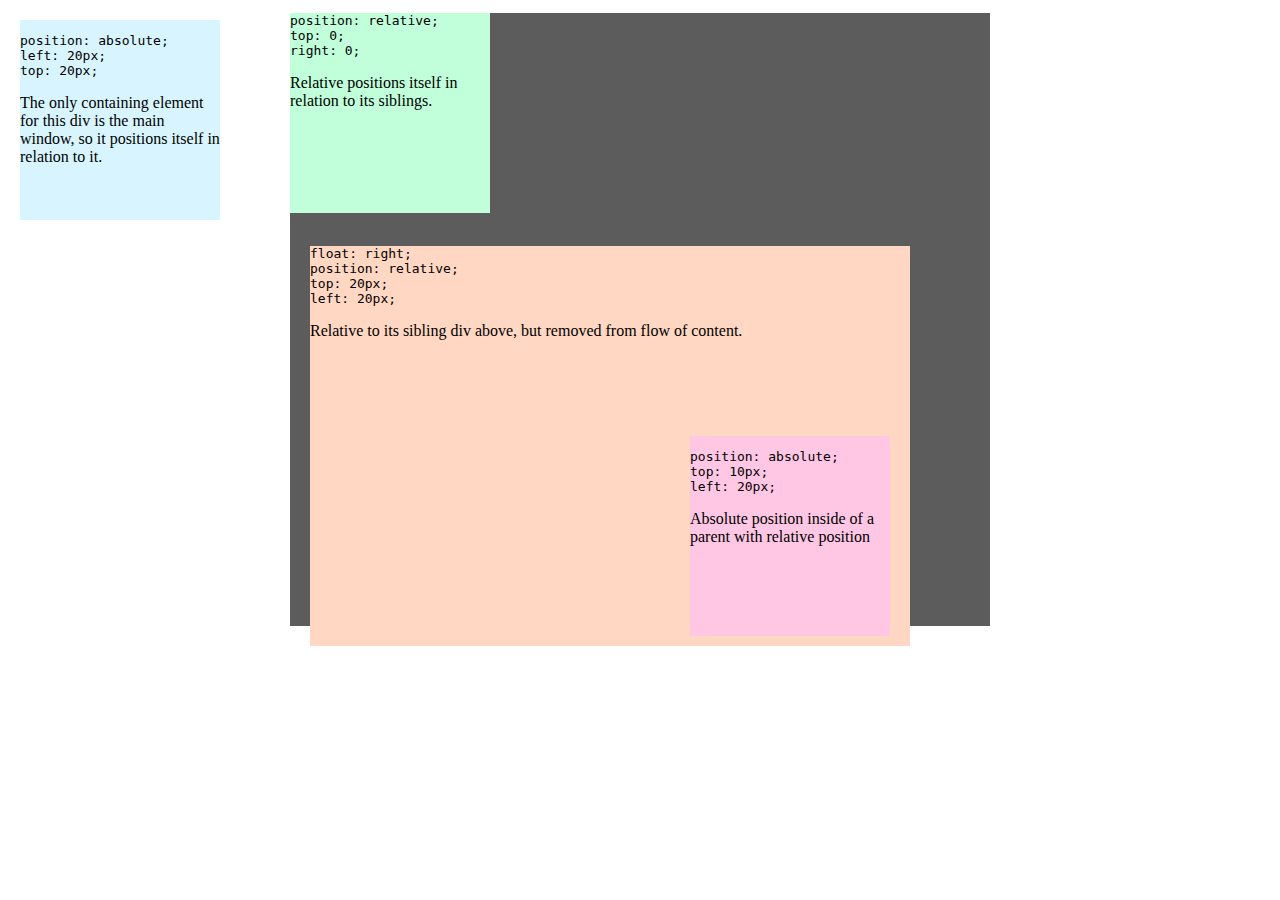
<file: 1. Position/index.html>
<!doctype html>
<html>
  <head>
    <title>CSS Positioning Examples</title>
    <style>
      #wrap {
        width: 700px;
        margin: 0 auto;
        background: #5C5C5C;
      }
      
      pre {
        white-space: pre;
        white-space: pre-wrap;
        white-space: pre-line;
        word-wrap: break-word;
      }
      
      #example_1 {
        width: 200px;
        height: 200px;
        position: absolute;
        left: 20px;
        top: 20px;
        background-color: #D8F5FF;
      }
      
      #example_2 {
        width: 200px;
        height: 200px;
        position: relative;
        top: 0;
        right: 0;
        background-color: #C1FFDB;
      
      }
      #example_3 {
        width: 600px;
        height: 400px;
        position: relative;
        top: 20px;
        left: 20px;
        background-color: #FFD7C2;
      }
      
      #example_4 {
        width:200px;
        height:200px;
        position:absolute;
        bottom:10px;
        right:20px;
        background-color:#FFC7E4;
      }
    </style>
  </head>
  <body>
    <div id="wrap"> 
      <div id="example_1">
        <pre>
          position: absolute;
          left: 20px;
          top: 20px;
        </pre>
        <p>The only containing element for this div is the main window, so it positions itself in relation to it.</p>
      </div>
    
      <div id="example_2">
        <pre>
          position: relative;
          top: 0;
          right: 0;
        </pre>
        <p>Relative positions itself in relation to its siblings.</p>
      </div>
    
      <div id="example_3">
        <pre>
          float: right;
          position: relative;
          top: 20px;
          left: 20px;
        </pre>
        <p>Relative to its sibling div above, but removed from flow of content.</p>
    
        <div id="example_4">
          <pre>
            position: absolute;
            top: 10px;
            left: 20px;
          </pre>
          <p>Absolute position inside of a parent with relative position</p>
        </div>    
      </div>
    </div>
  </body>
</html>
</file>
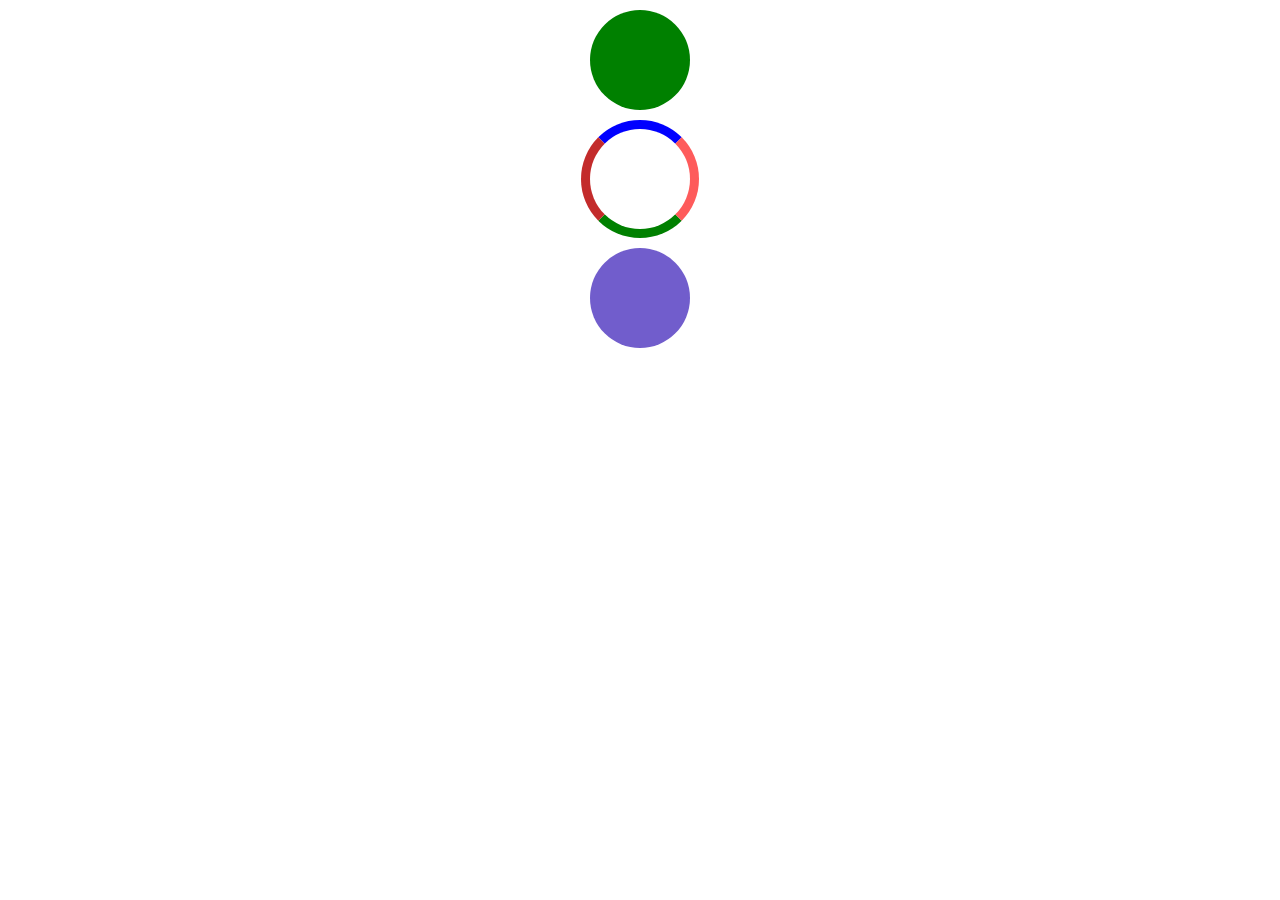
<file: 2. Keyframe/index.html>
<!DOCTYPE html>
<html>

<head>
	<title>example 1 - Css Selectors</title>
	<meta name="viewport" content="width=device-width, initial-scale=1">
	<style>
		.circle {
			width: 100px;
			height: 100px;
			margin: 10px auto;
			border-radius: 100px;
		}

		.green-ball {
			background-color: green;
			animation:change-to-square 1s 0s infinite alternate;
		}

		.green-ball:hover{
			animation-play-state: paused;
		}

		.four-color {
			border-top: 9px solid blue;
			border-right: 9px solid #fe5b5b;
			border-bottom: 9px solid green;
			border-left: 9px solid #c32b2b;	
		}

		.four-color:hover{
			animation-name: MyRotate;
			animation-duration: 3s;
			animation-timing-function: linear;
			animation-delay: 0s;
			animation-iteration-count: infinite;
			animation-direction: alternate;
		}

		.move-around {
			background-color: rgb(113, 93, 204);
			transition: transform .5s ease-in-out 0s;
			animation-name: move-around-animation;
			animation-duration: 3s;
			animation-timing-function: linear;
			animation-delay: 0s;
			animation-iteration-count: 10;
			animation-direction: alternate;
		}

		@keyframes MyRotate{
			0%{
				tranform:rotate(0deg);
			}
			100%{
				transform:rotate(360deg);
			}
		}

		@keyframes change-to-square {
			from {
				border-radius: 50px;
				background-color: green;
			}

			to {
				border-radius: 10px;
				background-color: blue;
			}
		}

		@keyframes move-around-animation{
			0% {
				transform: translatX(0px);
			}

			25%{
				transform: translateX(400px);
			}

			50% {
				transform: translateX(0px);
			}
			75% {
				transform: translateX(-400px);
			}
			100% {
				transform: translateX(0px);
			}
		}

	</style>
</head>

<body>
	<div class="circle green-ball"></div>

	<div class="circle four-color"></div>

	<div class="circle move-around"></div>
</body>

</html>
</file>
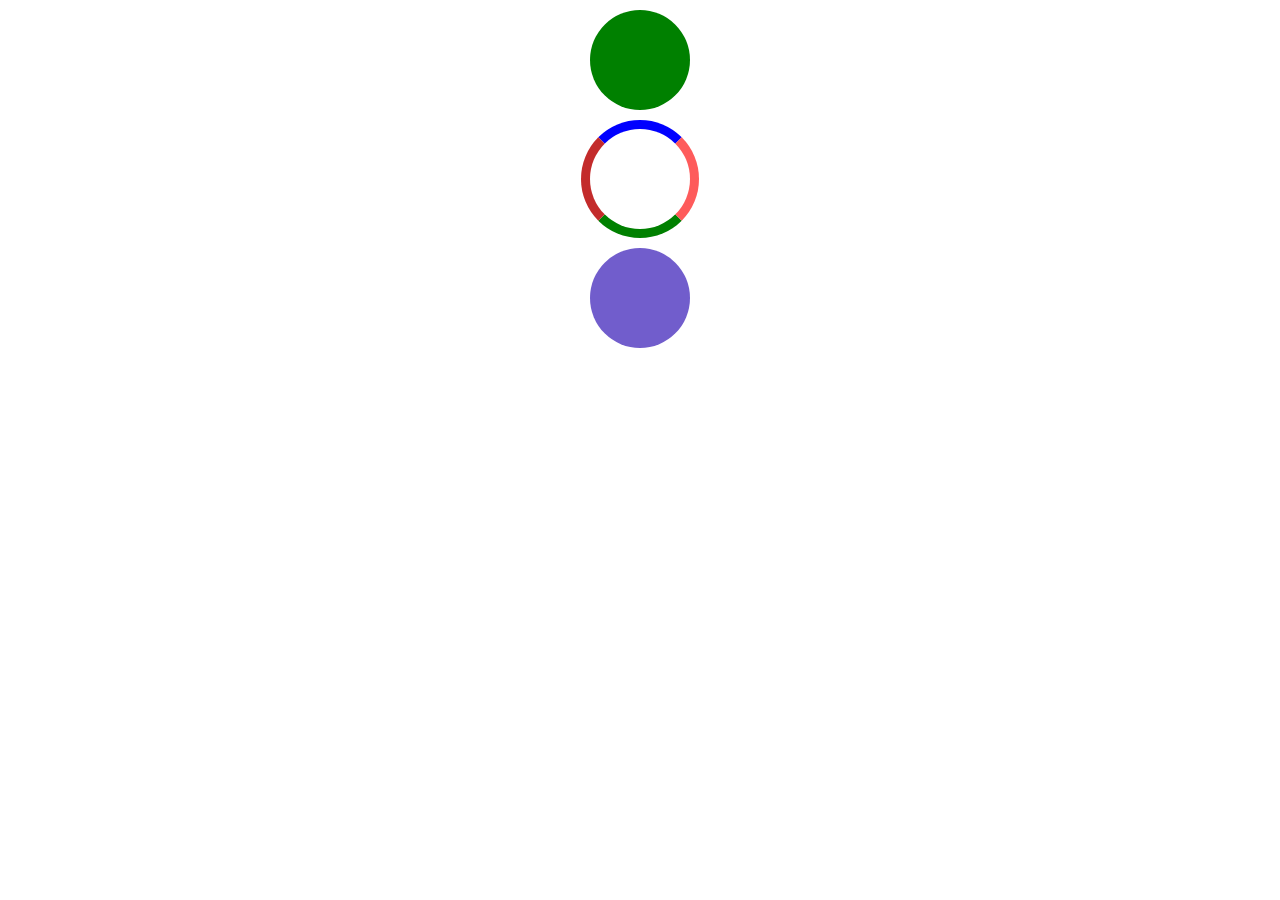
<file: 3. Transition/index.html>
<!DOCTYPE html>
<html>

<head>
	<title>example 1 - Css Selectors</title>
	<meta name="viewport" content="width=device-width, initial-scale=1">
	<style>
		.circle {
			width: 100px;
			height: 100px;
			margin: 10px auto;
			border-radius: 100px;
		}

		.green-ball {
			background-color: green;			
		}

		.green-ball:hover {
			background-color:blue;
			border-radius : 5px;
			transition: all 1s ease 0s,;
		}

		.four-color {
			border-top: 9px solid blue;
			border-right: 9px solid #fe5b5b;
			border-bottom: 9px solid green;
			border-left: 9px solid #c32b2b;			
		}

		.four-color:hover{
			transform: rotate(360deg);
			transition: all 1s linear 0s;
		}

		.move-around {
			background-color: rgb(113, 93, 204);			
		}

		.move-around:hover {
			transform:translateY(200px);
			transition: transform 1s ease 0s;
		}
		
	</style>	
</head>

<body>
	<!-- Change the shape to square on hover-->
	<!-- Change the background color on hover-->
	<div class="circle green-ball"></div>

	<!-- Make it rotate on hover-->
	<div class="circle four-color"></div>

	<!-- drop the ball to the bottom of the page on hover-->
	<div class="circle move-around"></div>
</body>

</html>
</file>
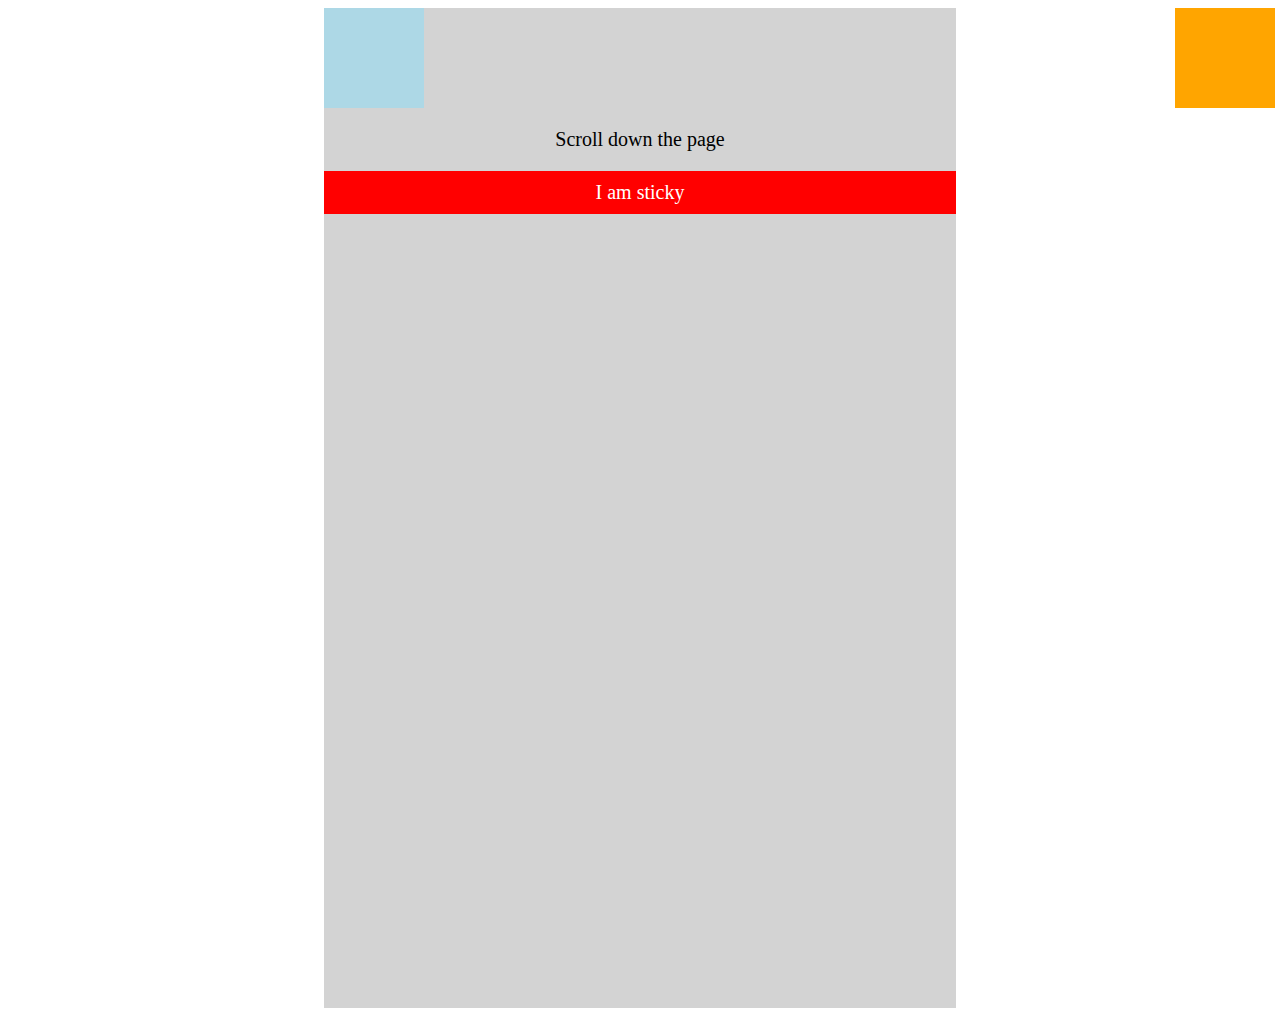
<file: 1. Position/sticky.html>
<!DOCTYPE html>
<html>
	<head>
		<title>Example Position: sticky</title>
		<style>
			.container { 
  position: relative;
  background: lightgray;
  width: 50%;
  margin: 0 auto;
  height: 1000px;
}

.container p {
  text-align: center;
  font-size: 20px;
}

.box-orange {
  background: orange;
  width: 100px;
  height: 100px;
  position: fixed;
  right: 5px;
}

.box-blue {
  background: lightblue;
  width: 100px;
  height: 100px;
}

.sticky {
  position: sticky;
  background: red;
  top: 0;
  padding: 10px;
  color: white;
}
</style>
	</head>
  <body>
    <div class="container">
		  <div class="box-orange"></div>
		  <div class="box-blue"></div>
      <p>Scroll down the page</p>
      <p class="sticky">I am sticky</p>
	  </div>
  </body>
</html>
</file>
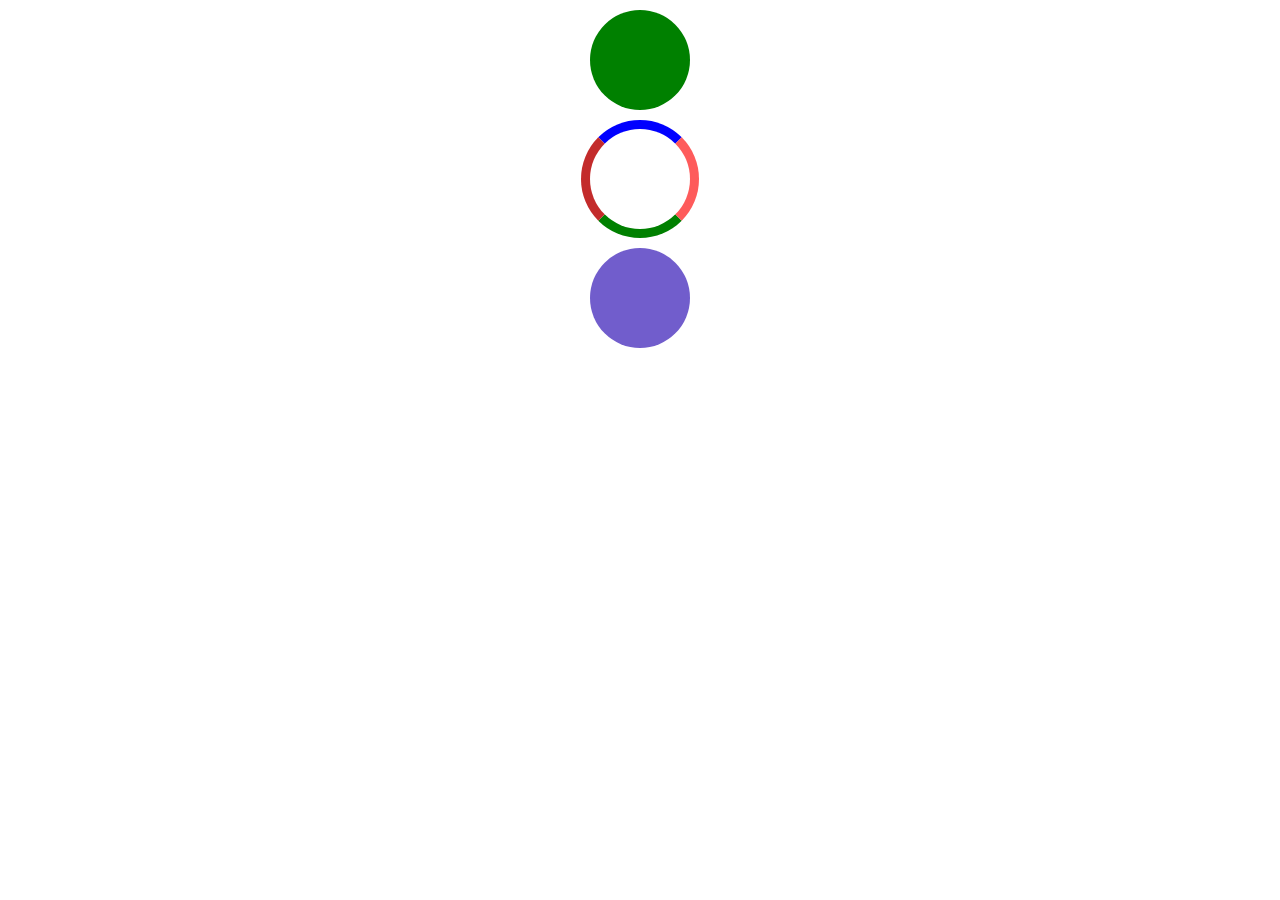
<file: 2. Keyframe/index-final .html>
<!DOCTYPE html>
<html>

<head>
	<title>example 1 - Css Selectors</title>
	<meta name="viewport" content="width=device-width, initial-scale=1">
	<style>
		.circle {
			width: 100px;
			height: 100px;
			margin: 10px auto;
			border-radius: 100px;
		}

		.green-ball {
			background-color: green;
			animation:change-to-square 1s 0s infinite alternate;
		}

		.green-ball:hover{
			animation-play-state: paused;
		}

		@keyframes change-to-square {
			from {
				border-radius: 50px;
				background-color: green;
			}

			to {
				border-radius: 10px;
				background-color: blue;
			}
		}
		.four-color {
			border-top: 9px solid blue;
			border-right: 9px solid #fe5b5b;
			border-bottom: 9px solid green;
			border-left: 9px solid #c32b2b;			
			animation-name: rotate-circle;
			animation-duration: 1s;
			animation-timing-function: linear;
			animation-delay: 1s;
			animation-iteration-count: infinite;
			animation-direction: normal;
		}

		@keyframes rotate-circle {
			from {
				transform:rotate(0deg);
			}

			to {
				transform:rotate(720deg);
			}
		}

		.move-around {
			background-color: rgb(113, 93, 204);
			transition: transform .5s ease-in-out 0s;
			animation-name: move-around-animation;
			animation-duration: 3s;
			animation-timing-function: linear;
			animation-delay: 0s;
			animation-iteration-count: 10;
			animation-direction: alternate;
		}

		

		@keyframes move-around-animation{
			0% {
				transform: translatX(0px);
			}

			25%{
				transform: translateX(400px);
			}

			50% {
				transform: translateX(0px);
			}
			75% {
				transform: translateX(-400px);
			}
			100% {
				transform: translateX(0px);
			}
		}

		

	</style>
</head>

<body>
	<div class="circle green-ball"></div>

	<div class="circle four-color"></div>

	<div class="circle move-around"></div>
</body>

</html>
</file>
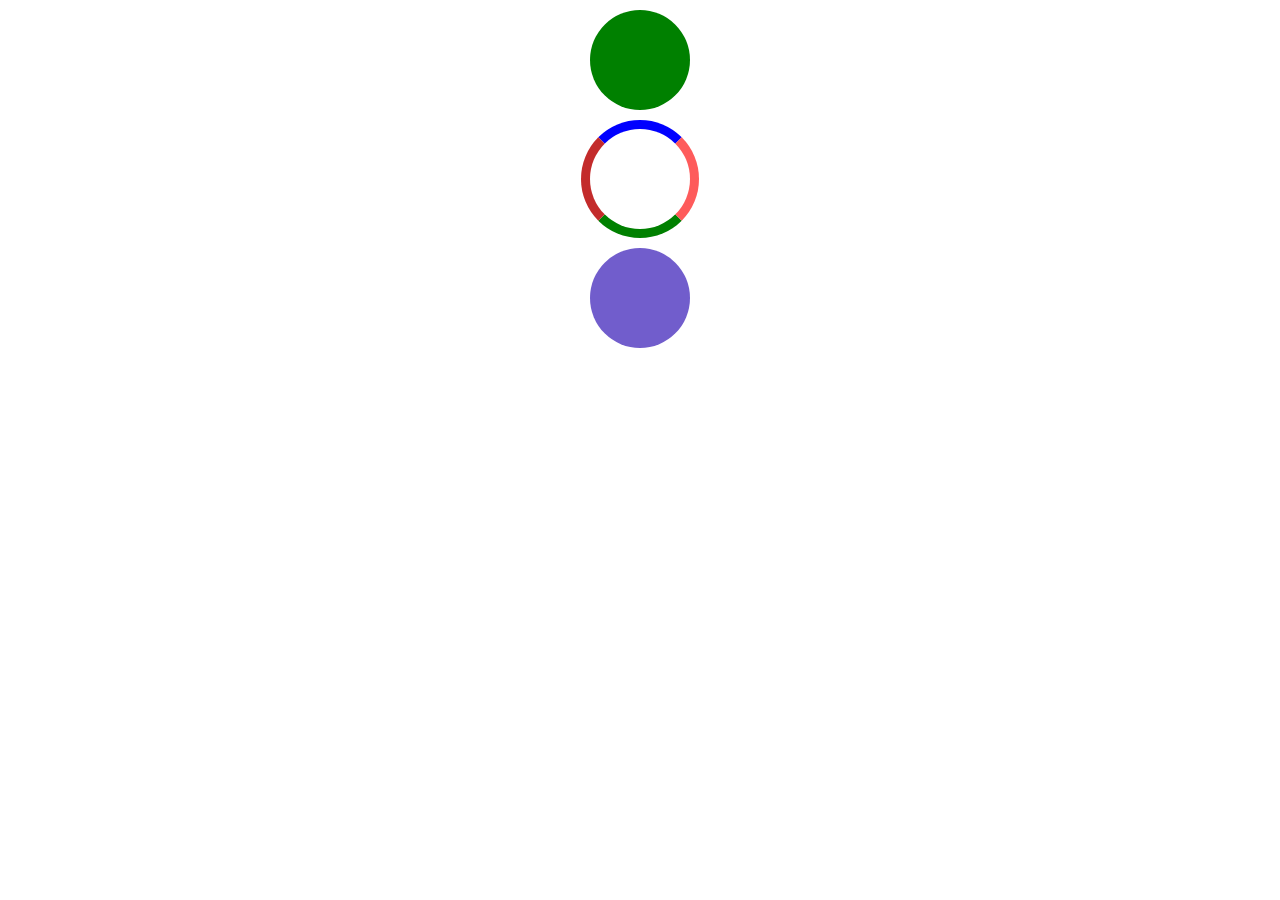
<file: 3. Transition/index-final.html>
<!DOCTYPE html>
<html>

<head>
	<title>example 1 - Css Selectors</title>
	<meta name="viewport" content="width=device-width, initial-scale=1">
	<style>
		.circle {
			width: 100px;
			height: 100px;
			margin: 10px auto;
			border-radius: 100px;
		}

		.green-ball {
			background-color: green;
			transition: border-radius 1s ease 0s,background-color .5s ease .5s;
		}

		.green-ball:hover {
			border-radius: 5px;
			background-color: blue;

		}

		.four-color {
			border-top: 9px solid blue;
			border-right: 9px solid #fe5b5b;
			border-bottom: 9px solid green;
			border-left: 9px solid #c32b2b;
			transition: transform 2s ease-in 0s;
		}

		.four-color:hover{
			transform:rotate(720deg);
		}

		.move-around {
			background-color: rgb(113, 93, 204);
			transition: all .5s ease-in-out 0s;
		}

		.move-around:hover {
			transform: translate(0px,400px);
		}

		
	</style>	
</head>

<body>
	<div class="circle green-ball"></div>

	<div class="circle four-color"></div>

	<div class="circle move-around"></div>
</body>

</html>
</file>
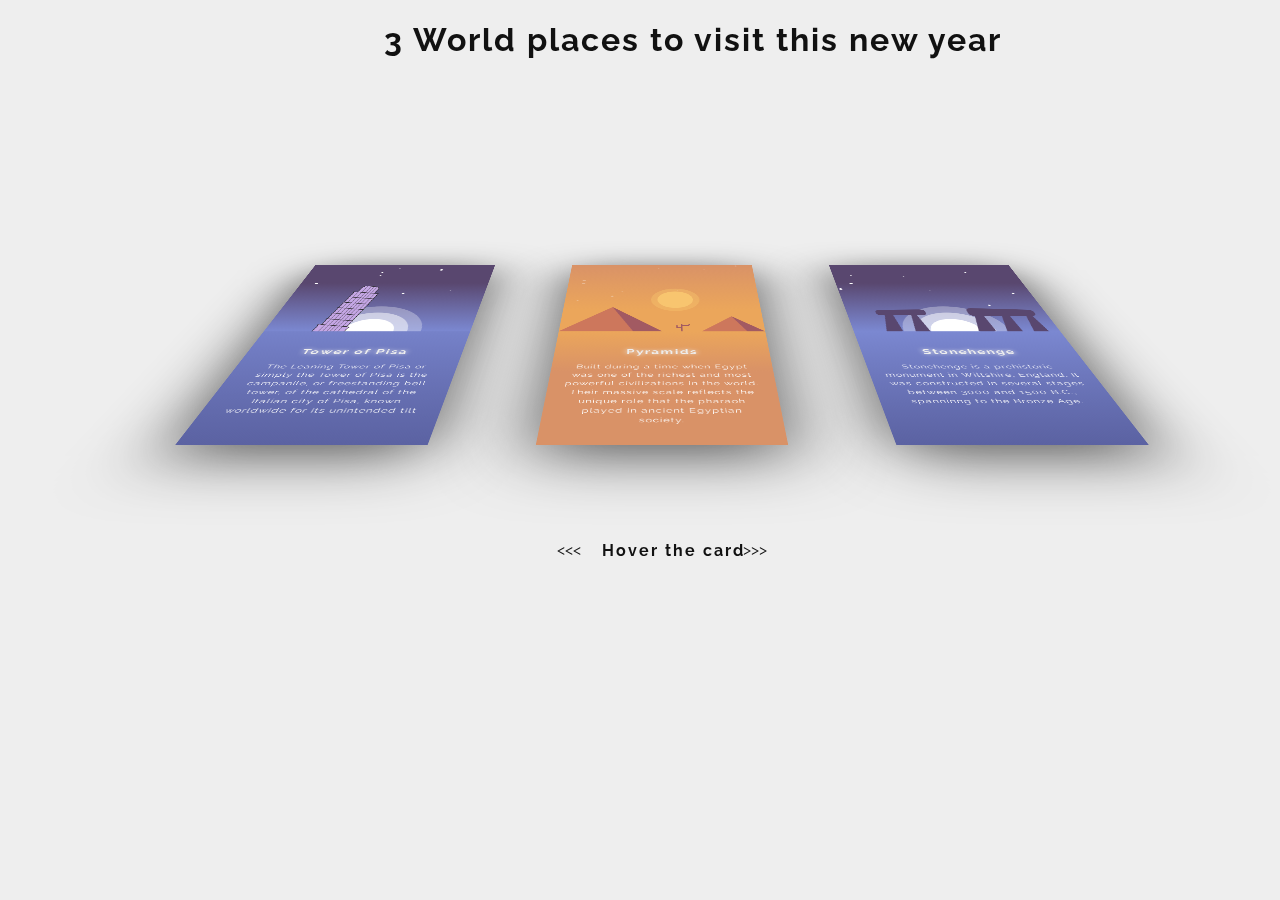
<file: 4. Insperations/WorldPlaces.html>
<html>
<head> 
<link href="worldplaces.css" rel="stylesheet">
</head>
<body>
<h1> 3 World places to visit this new year</h1>
<div class="wrapper">

	<div class="container" id="c0">
		<div class="image" id="i0">
			
			<div class="city">
			<?xml version="1.0" encoding="utf-8"?>

			<svg version="1.1" id="Layer_1" xmlns="http://www.w3.org/2000/svg" xmlns:xlink="http://www.w3.org/1999/xlink" x="0px" y="0px"
	 	viewBox="0 0 300 225" style="enable-background:new 0 0 300 225;" xml:space="preserve">
			<ellipse class="st4" id="sh1" cx="170.5" cy ="124.75" rx="37.5" ry="37.5"/>
			<ellipse id="XMLID_15_" class="st4" cx="170.5" cy="124.75" rx="27.5" ry="27.5"/>

			<polygon id="XMLID_1_" class="st2" points="-0.301,224.5 74.849,149.5 150,224.5 "/>
			<polygon id="XMLID_2_" class="st0" points="108,224.5 74.849,149.5 150,224.5 "/>
			<polygon id="XMLID_4_" class="st2" points="207.256,225.5 253.849,179 300.443,225.5 "/>
			<polygon id="XMLID_3_" class="st0" points="274.403,225.5 253.849,179 300.443,225.5 "/>
			<line id="XMLID_5_" class="st1" x1="179" y1="202" x2="179" y2="226"/>
			<line id="XMLID_6_" class="st1" x1="179" y1="207" x2="190" y2="207"/>
			<line id="XMLID_7_" class="st1" x1="172" y1="214" x2="180" y2="214"/>
			<line id="XMLID_8_" class="st1" x1="190" y1="202" x2="190" y2="207"/>
			<line id="XMLID_9_" class="st1" x1="172" y1="207" x2="172" y2="214"/>
			<circle id="XMLID_10_" class="st3" cx="87.5" cy="98.5" r="1.5"/>
			<circle id="XMLID_11_" class="st3" cx="24.5" cy="68.5" r="2.5"/>
			<circle id="XMLID_12_" class="st3" cx="219.5" cy="18.5" r="1.5"/>
			<circle id="XMLID_13_" class="st3" cx="272.5" cy="03.5" r="2.0"/>
			<circle id="XMLID_14_" class="st3" cx="144.5" cy="12.5" r="1.0"/>
			<circle id="XMLID_10_" class="st3" cx="107.5" cy="328.5" r="1.5"/>
			<circle id="XMLID_11_" class="st3" cx="24.5" cy="58.5" r="2.5"/>
			<circle id="XMLID_12_" class="st3" cx="19.5" cy="128.5" r="1.5"/>
			<circle id="XMLID_13_" class="st3" cx="72.5" cy="113.5" r="2.0"/>
			<circle id="XMLID_14_" class="st3" cx="174.5" cy="92.5" r="1.0"/>

			</svg>

			</div>
		</div>
		<div class="story" id="s0">
			<div class="info">
			<h3>Pyramids</h3>
			<p> Built during a time when Egypt was one of the richest and most powerful civilizations in the world. Their massive scale reflects the unique role that the pharaoh played in ancient Egyptian society.</p>
			</div>
		</div>
	</div>
	<div class="container" id="c1">
		<div class="image" id="i1">
			<div class="city">
			<?xml version="1.0" encoding="utf-8"?>
			<svg version="1.1" id="Layer_1" xmlns="http://www.w3.org/2000/svg" xmlns:xlink="http://www.w3.org/1999/xlink" x="0px" y="0px"
				 viewBox="0 0 300 225" style="enable-background:new 0 0 300 225;" xml:space="preserve">
			<ellipse class="st5" id="sh3" cx="150.5" cy ="224.75" rx="77.5" ry="77.5"/>

			<ellipse class="st5" id="sh2" cx="150.5" cy ="224.75" rx="57.5" ry="57.5"/>
			<ellipse id="XMLID_15_" class="st5" cx="150.5" cy="224.75" rx="37.5" ry="37.5"/>

			<path id="XMLID_1_" class="st6" d="M68.955,225H47.93l8.333-53.171c0.213-1.361,1.386-2.364,2.763-2.364h6.202
				c1.464,0,2.68,1.129,2.789,2.588l3.727,49.942C71.865,223.617,70.581,225,68.955,225z"/>
			<polygon id="XMLID_2_" class="st6" points="111.754,225 90.203,225 96.005,169.465 103.051,169.465 "/>
			<path id="XMLID_3_" class="st6" d="M112.233,175.682H50.767c-3.855,0-6.981-3.125-6.981-6.981v-3.182
				c0-3.796,3.033-6.896,6.827-6.979l61.466-1.351c3.914-0.086,7.134,3.064,7.134,6.979v4.533
				C119.214,172.556,116.089,175.682,112.233,175.682z"/>
			<path id="XMLID_4_" class="st6" d="M202.538,225h-15.319c-2.837,0-5.444,0.24-5.005-2.25l8.296-47.01
				c0.352-1.997,2.289-3.468,4.565-3.468h3.721c2.419,0,4.428,1.656,4.608,3.798l3.741,44.52C207.346,222.971,205.225,225,202.538,225z
				"/>
			<polygon id="XMLID_5_" class="st6" points="245.98,225 223.157,225 231.421,172.272 242.045,172.272 "/>
			<polygon id="XMLID_6_" class="st6" points="283.798,225 262.163,225 267.988,169.25 275.061,169.25 "/>
			<path id="XMLID_7_" class="st6" d="M275.011,178.032h-84.307c-4.478,0-8.107-3.63-8.107-8.107v-8.817
				c0-4.669,3.933-8.373,8.593-8.093l84.307,5.064c4.281,0.257,7.621,3.804,7.621,8.093v3.754
				C283.118,174.403,279.489,178.032,275.011,178.032z"/>

			<circle id="XMLID_11_" class="st7" cx="24.5" cy="68.5" r="2.5"/>
			<circle id="XMLID_12_" class="st7" cx="219.5" cy="28.5" r="1.5"/>
			<circle id="XMLID_13_" class="st7" cx="272.5" cy="103.5" r="2.0"/>
			<circle id="XMLID_14_" class="st7" cx="144.5" cy="92.5" r="1.0"/>

			<circle id="XMLID_11_" class="st7" cx="4.5" cy="88.5" r="2.5"/>
			<circle id="XMLID_12_" class="st7" cx="29.5" cy="38.5" r="1.5"/>
			<circle id="XMLID_13_" class="st7" cx="222.5" cy="143.5" r="2.0"/>
			<circle id="XMLID_14_" class="st7" cx="114.5" cy="42.5" r="1.0"/>

			</svg>

			</div>
		</div>
		<div class="story" id="s1">
			<div class="info">
				<h3>Stonehenge</h3>
			<p> Stonehenge is a prehistoric monument in Wiltshire, England. It was constructed in several stages between 3000 and 1500 B.C., spanninng to the Bronze Age.</p>
			</div>
		</div>
	</div>
	<div class="container" id="c2">
		<div class="image" id="i2">
			<div class="city">
			<?xml version="1.0" encoding="utf-8"?>


			<svg version="1.1" id="Layer_1" xmlns="http://www.w3.org/2000/svg" xmlns:xlink="http://www.w3.org/1999/xlink" x="0px" y="0px"
				 viewBox="0 0 300 225" style="enable-background:new 0 0 300 225;" xml:space="preserve">
			<ellipse class="st5" id="sh3" cx="150.5" cy ="224.75" rx="77.5" ry="77.5"/>

			<ellipse class="st5" id="sh2" cx=	"150.5" cy ="224.75" rx="57.5" ry="57.5"/>
			<ellipse id="XMLID_15_" class="st5" cx="150.5" cy="224.75" rx="37.5" ry="37.5"/>
			l:none;stroke:#000000;stroke-miterlimit:10;}
			</style>l:none;stroke:#000000;stroke-miterlimit:10;}
			</style>
			l:none;stroke:#000000;stroke-miterlimit:10;}
			</style>
			<polygon id="XMLID_1_" class="st10" points="69.807,224.719 72.715,209.374 71.974,203.342 120.42,211.753 118.199,217.581 
				115.799,232.384 "/>
			<polygon id="XMLID_2_" class="st10" points="77.295,204.276 79.544,191.37 78.827,186.294 119.809,193.405 118.277,198.349 
				116.264,210.769 "/>
			<polygon id="XMLID_3_" class="st10" points="80.163,186.582 82.413,173.676 81.696,168.6 122.677,175.711 121.146,180.655 
				119.132,193.075 "/>
			<polygon id="XMLID_4_" class="st10" points="83.032,168.888 85.282,155.982 84.565,150.906 125.546,158.017 124.015,162.961 
				122.001,175.381 "/>
			<polygon id="XMLID_5_" class="st10" points="85.901,151.194 88.151,138.288 87.433,133.212 128.415,140.323 126.884,145.267 
				124.87,157.687 "/>
			<polygon id="XMLID_6_" class="st10" points="88.77,133.5 91.019,120.594 90.302,115.518 131.284,122.629 129.752,127.573 
				127.739,139.993 "/>
			<polygon id="XMLID_7_" class="st10" points="91.638,115.806 93.888,102.9 93.171,97.824 134.152,104.935 132.621,109.879 
				130.607,122.299 "/>
			<path id="XMLID_8_" class="st10" d="M127.114,103.327L99.59,98.865l2.466-15.208c0.608-3.75,4.14-6.296,7.89-5.688l13.452,2.181
				c4.022,0.652,6.754,4.441,6.102,8.463L127.114,103.327z"/>
			<line id="XMLID_9_" class="st11" x1="109.946" y1="77.968" x2="84.783" y2="226.86"/>
			<line id="XMLID_10_" class="st11" x1="115.708" y1="79.915" x2="90.545" y2="228.807"/>
			<line id="XMLID_11_" class="st11" x1="120.804" y1="79.728" x2="95.641" y2="228.62"/>
			<line id="XMLID_12_" class="st11" x1="125.739" y1="80.529" x2="100.577" y2="229.421"/>
			<line id="XMLID_13_" class="st11" x1="100.502" y1="98.724" x2="75.339" y2="247.616"/>
			<line id="XMLID_14_" class="st11" x1="128.141" y1="103.205" x2="102.978" y2="252.097"/>
			<circle id="XMLID_11_" class="st7" cx="24.5" cy="68.5" r="2.5"/>
			<circle id="XMLID_12_" class="st7" cx="119.5" cy="28.5" r="1.5"/>
			<circle id="XMLID_13_" class="st7" cx="172.5" cy="103.5" r="2.0"/>
			<circle id="XMLID_14_" class="st7" cx="244.5" cy="92.5" r="1.0"/>
			<circle id="XMLID_11_" class="st7" cx="214.5" cy="18.5" r="2.5"/>
			<circle id="XMLID_12_" class="st7" cx="119.5" cy="38.5" r="1.5"/>
			<circle id="XMLID_13_" class="st7" cx="172.5" cy="203.5" r="2.0"/>
			<circle id="XMLID_14_" class="st7" cx="144.5" cy="12.5" r="1.0"/>

			</svg>

			</div>
		</div>
		<div class="story" id="s2">
			<div class="info">
			<h3>Tower of Pisa</h3>
			<p> The Leaning Tower of Pisa or simply the Tower of Pisa is the campanile, or freestanding bell tower, of the cathedral of the Italian city of Pisa, known worldwide for its unintended tilt</p>

			</div>
		</div>
	</div>

	<div class="page">
	<h4>Hover the card</h4>
	<ul><li> <<< </li>

	<li> >>> </li>
	</ul>
	</div>

</div>
	

</body>
</html>
</file>
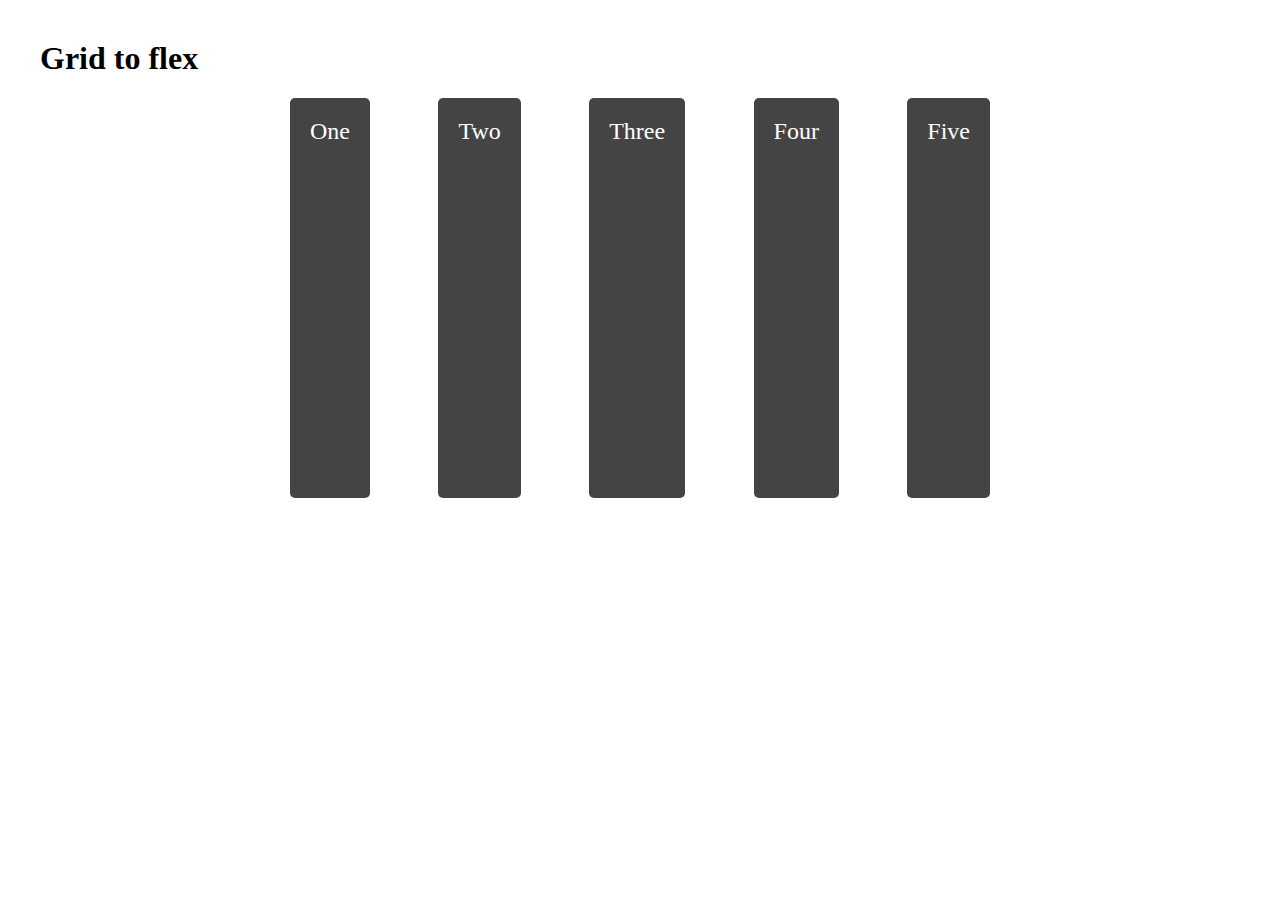
<file: 5. Media Query/grid to flex.html>
<!DOCTYPE html>
<html lang="en">

<head>
    <meta charset="utf-8" />
    <title>Grid to Flex - Media Query</title>
    <meta name="viewport" content="width=device-width, initial-scale=1.0"> 
    <link href="style/g2f.css" rel="stylesheet" />
</head>

<body>    
<h1>Grid to flex</h2>
<div class="wrapper aligned">
    <div class="box item1">One</div>
    <div class="box item2">Two</div>
    <div class="box item3">Three</div>
    <div class="box item4">Four</div>
    <div class="box item5">Five</div>
</div>
</body>

</html>
</file>
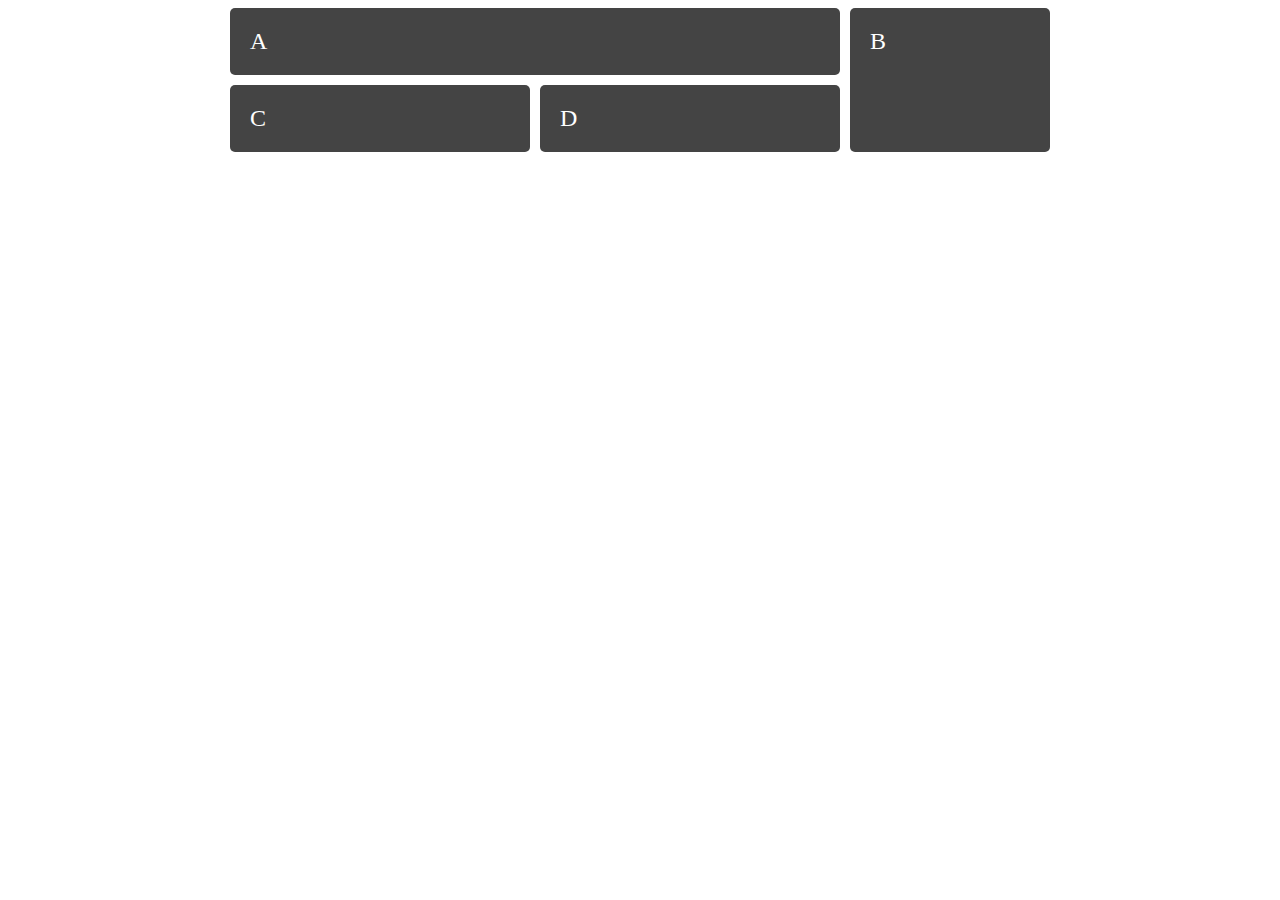
<file: 5. Media Query/grid to grid.html>
<!DOCTYPE html>
<html lang="en">

<head>
    <meta charset="utf-8" />
    <title>Grid to Grid - Media Query</title>
    <meta name="viewport" content="width=device-width, initial-scale=1.0"> 
    <link href="style/g2g.css" rel="stylesheet" />
</head>

<body>    
<div class="wrapper">
  <div class="box a">A</div>
  <div class="box b">B</div>
  <div class="box c">C</div>
  <div class="box d">D</div>
</div>
</body>

</html>
</file>
<file: 4. Insperations/worldplaces.css>
@import url('https://fonts.googleapis.com/css?family=Raleway:200');
body {
  font-family: 'Raleway', sans-serif;
  background:#eee;
}

.wrapper {
  position: absolute;
  top: 10%;
  left: 40%;
  width: 300px;
  height: 500px;
  perspective: 900px;
}

.container {
  position: absolute;
  top: 0%;
  width: 100%;
  height: 100%;
  transition: .5s all ease;
  /* rotate the element to 60 deg */
  /* scale it to 0.7 */  
  transform: rotateX(60deg) scale(0.7);
  perspective: 900px;
  box-shadow: 0px 20px 50px #555;  
  animation: entry 1s linear 1;
}

#c0 {
  position: absolute;
  top: 0%;
  width: 100%;
  height: 100%;
  background: linear-gradient(to bottom, #eba65b 30%, #d99267 100%);
  z-index: 300;
  box-shadow: 0px 20px 100px #555;
}

#c1 {
  background: linear-gradient(to bottom, #59476f 30%, #7b88d1 100%);
  box-shadow: 0px 20px 100px #555;
  left: 100%;
  z-index: 0;
}

#c2 {
  left: -100%;
  z-index: 0;
  /* Gradient from #59476f 30% to #7b88d1 100% */  
  background: linear-gradient(to bottom, #59476f 30%, #7b88d1 100%);
  box-shadow: 0px 20px 100px #555;
}

.container:hover {
  cursor: pointer;
  /* Transform the element translateY -> 10px */
  /* reset the scale to 1*/
  /* reset the rotate value */  
  transform:rotate(0deg) scale(1) translateY(10px);
  transition: .5s all ease;
  /*z-index: 400;*/
}

.image {
  position: absolute;
  top: 0%;
  left: 0%;
  width: 100%;
  height: 45%;
  background: linear-gradient(to top, #eba65b 30%, #d99267 100%);
}

#i1 {
  background: linear-gradient(to bottom, #59476f 30%, #7b88d1 100%);
}

#i2 {
  background: linear-gradient(to bottom, #59476f 30%, #7b88d1 100%);
}

span {
  position: absolute;
  top: 0%;
  left: 55%;
  border-radius: 100%;
  background-color: #fff;
  z-index: 10;
}

.sun {
  position: absolute;
  top: 50%;
  height: 50%;
  left: 0%;
  width: 100%;
}

.sun1 {
  width: 50px;
  height: 50px;
  box-shadow: 0px 0px 10px #fff;
}

.st4 {
  fill: #f8c56f;
  opacity: 1;
}

.st5,
.st7 {
  fill: #fff;
}

#sh2 {
  opacity: 0.5;
}

#sh3 {
  opacity: 0.3;
}

.st6 {
  fill: #59476f;
}

.st10 {
  fill: #c5a7e5;
  stroke: #222;
}

.st11 {
  stroke: #212121;
  opacity: 0.5;
}

#sh1 {
  fill: #f8c56f;
  opacity: 0.4;
}

.st0 {
  fill: #a25a62;
  stroke: none;
  stroke-miterlimit: 10;
}

.st1 {
  fill: none;
  stroke: #a25a62;
  stroke-width: 2;
  stroke-miterlimit: 10;
}

.st2 {
  fill: #cd775c;
}

.st3 {
  fill: #fff;
  opacity: 0.3;
}

.story {
  position: absolute;
  top: 45%;
  left: 0%;
  height: 55%;
  width: 100%;
  background: linear-gradient(to bottom, #eba65b 0%, #d99267 40%);
  z-index: 30;
}

#s1 {
  background: linear-gradient(to top, #5b62a2 0%, #7b88d1 100%);
}

#s2 {
  background: linear-gradient(to top, #5b62a2 0%, #7b88d1 120%);
}

.info {
  position: absolute;
  top: 10%;
}

h3 {
  text-align: center;
  text-shadow: 0px 0px 10px #eee;
  color: #eee;
  letter-spacing: 2px;
}

h4 {
  color: #111;
  position: absolute;
  top: 30%;
  left: 30%;
  letter-spacing: 2px;
}

h1 {
  color: #111;
  position: fixed;
  top: 0%;
  left: 30%;
  letter-spacing: 2px;
}

p {
  font-size: 14px;
  color: #fff;
  padding: 0px 20px 20px 20px;
  line-height: 150%;
  text-align: center;
  letter-spacing: 1px;
}

.page {
  position: absolute;
  top: 80%;
  width: 100%;
  left: 0%;
  height: 20%;
  z-index: 30;
}

li {
  position: absolute;
  top: 50%;
  list-style: none;
  color: #111;
}

li:nth-child(1) {
  left: 15%;
  /* Call simple1 animate keyframe infinitely */  
  animation: 1s infinite simple1 1s linear ;
}

li:nth-child(2) {
  right: 15%;
  animation: 1s infinite simple 1s linear ;
  /* Call simple animate keyframe infinitely */  
}

@keyframes simple {
  50% {
    transform: translateX(10px);
    opacity: 0.5;
  }
  100% {
    transform: translateX(10px);    
    opacity: 0;
  }
}

@keyframes simple1 {
  50% {
    transform: translateX(-10px);
    opacity: 0.5;
  }
  100% {
    transform: translateX(-10px);    
    opacity: 0;
  }
}

@keyframes entry {
  0% {
    top: -20%;
    opacity: 0.1;
  }
  100% {
    top: 0%;
  }
}
</file>
<file: 5. Media Query/style/g2f.css>
html {
  box-sizing: border-box;
}

*,
*:before,
*:after {
  box-sizing: inherit;
}

body {
  margin: 40px;
}

.wrapper {
  margin: 0 auto 20px;
  width: 700px;
  height: 400px;
  display: grid;
  grid-gap: 10px;
  grid-template-columns: repeat(4, 80px);
  grid-template-rows: repeat(3, 100px);
  align-content: space-around;
  justify-content: space-between;
}

.box {
  background-color: #444;
  color: #fff;
  border-radius: 5px;
  padding: 20px;
  font-size: 150%;
}

.item1 {
  grid-column: 1 / 5;
}

.item2 {
  grid-column: 1 / 3;
  grid-row: 2 / 4;
}

.item3 {
  grid-column: 3 / 5;
}

@media screen and (max-width:1600px){
  .wrapper {
    display:flex;
  }
}
</file>
<file: 5. Media Query/style/g2g.css>
.wrapper {
    margin:0 auto;
    max-width: 820px;
    display: grid;
    grid-gap: 10px;    
    grid-template-columns: [col1-start] 300px [col2-start] 300px [col3-start] 200px [col3-end];
    grid-template-rows: [row1-start] auto [row2-start] auto [row2-end];
    background-color: #fff;
    color: #444;
}

.box {
    background-color: #444;
    color: #fff;
    border-radius: 5px;
    padding: 20px;
    font-size: 150%;

}

.a {
    grid-column: col1-start / col3-start;
    grid-row: row1-start;
}

.b {
    grid-column: col3-start;
    grid-row: row1-start / row2-end;
}

.c {
    grid-column: col1-start;
    grid-row: row2-start;
}

.d {
    grid-column: col2-start;
    grid-row: row2-start;
}

@media screen and (max-width:820px) and (min-width:500px){
    .wrapper {
        grid-template-columns: [col1-start] 35% [col2-start] 35% [col3-start] 20% [col3-end];      
    }
    
}

@media screen and (max-width:499px){
    .wrapper {
        grid-template-columns: [col1-start] 45% [col2-start] 45% [col2-end];     
        grid-template-rows: [row1-start] auto [row2-start] auto [row3-start] auto [row3-end] ;
    }

    .a {
        grid-column: col1-start / col2-end;
        grid-row: row1-start;
    }
    
    .b {    
        grid-column: col1-start / col2-end;
        grid-row: row3-start / row3-end;
    }
    
    .c {
        grid-column: col1-start;
        grid-row: row2-start;
    }
    
    .d {
        grid-column: col2-start;
        grid-row: row2-start;
    }
    
    
}


@media print{
    .a{
        display: none;
    }
}
</file>
